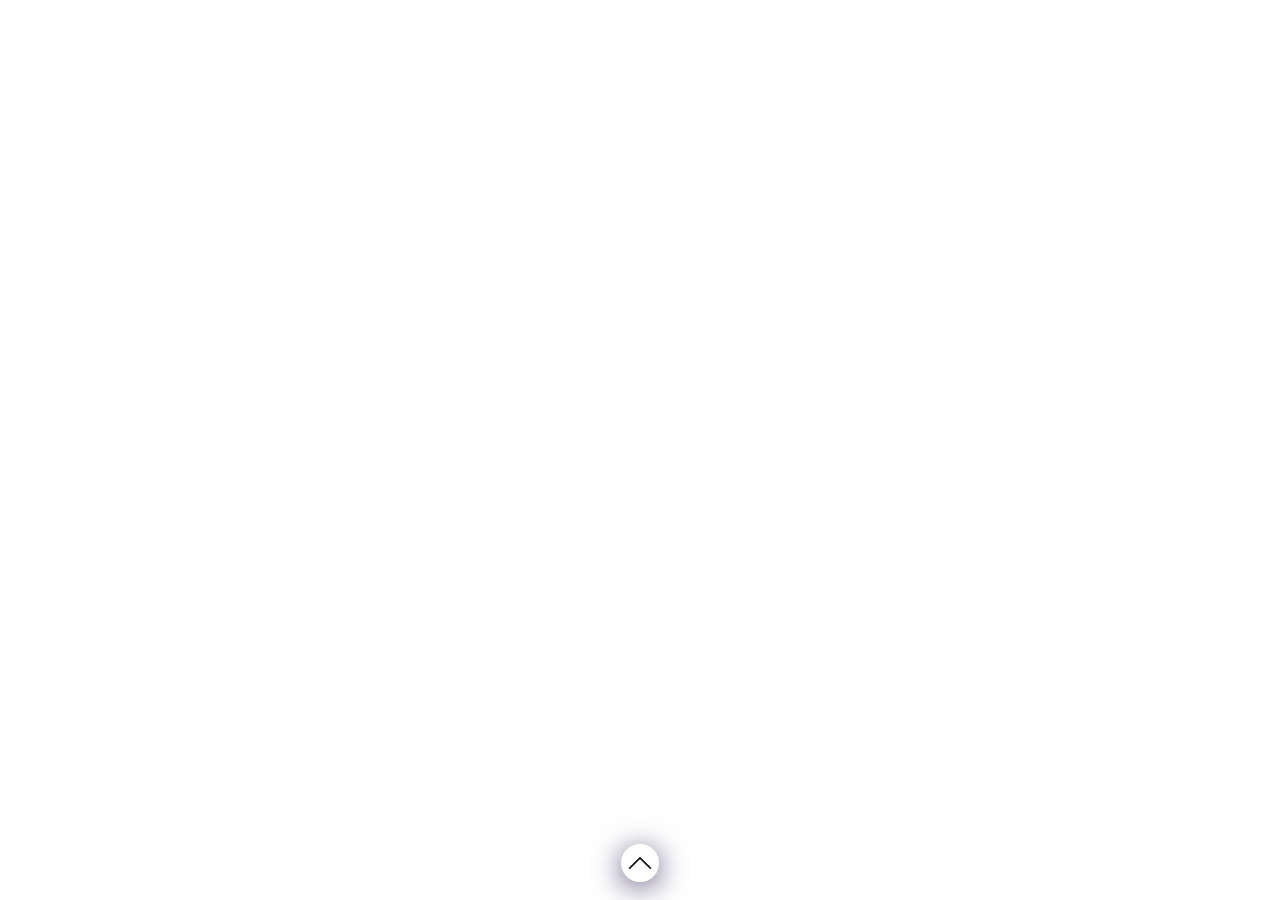
<file: footer.html>
<!DOCTYPE html>
<html lang="en">

<head>
    <meta charset="UTF-8">
    <meta http-equiv="X-UA-Compatible" content="IE=edge">
    <meta name="viewport" content="width=device-width, initial-scale=1.0">
    <link rel="stylesheet" href="footer.css">
    <link href="https://fonts.googleapis.com/css2?family=Lato:wght@300;400;700;900&display=swap" rel="stylesheet">
    <link href="footer.css" rel="stylesheet">
    <link rel="icon" href="ressources/favicon.png" />
    <title>Louise & Karine</title>
</head>

<body>
    <footer>
        <div class="arrowRotateUp" id="arrow">
            <img src="assets/arrow.png" alt="footer-arrow-up">
        </div>

        <div class="footerDown" id="moveFooter">
            <p id="footer-contact">Contacts développeurs</p>


            <div class="footer-collegues">

                <ul class="footer-devs">
                    <li class="devName">Estelle Francois</li>
                    <li>
                        <a href="" target="_blank" rel="noopener noreferrer">
                            <img src="assets/linkedin.png" alt="linkedinEstelle">
                        </a>
                        <a href="https://github.com/Estelle9" target="_blank" rel="noopener noreferrer">
                            <img src="assets/github.png" alt="githubEstelle">
                        </a>
                    </li>
                </ul>

                <ul class="footer-devs">
                    <li class="devName">Guillaume Nivesse</li>
                    <li>
                        <a href="https://www.linkedin.com/in/guillaume-nivesse-a0924a61/" target="_blank"
                            rel="noopener noreferrer">
                            <img src="assets/linkedin.png" alt="linkedinGuillaume">
                        </a>
                        <a href="https://github.com/gunpici" target="_blank" rel="noopener noreferrer">
                            <img src="assets/github.png" alt="githubGuillaume">
                        </a>
                    </li>
                </ul>

                <ul class="footer-devs">
                    <li class="devName">
                        Marine Grandcolas
                    </li>
                    <li>
                        <a href="https://www.linkedin.com/in/marine-grandcolas/" target="_blank"
                            rel="noopener noreferrer">
                            <img src="assets/linkedin.png" alt="linkedinMarine">
                        </a>

                        <a href="https://github.com/MarineGrandcolas" target="_blank" rel="noopener noreferrer">
                            <img src="assets/github.png" alt="githubMarine">
                        </a>
                    </li>
                </ul>

                <ul class="footer-devs">
                    <li class="devName">
                        Maud Aletti
                    </li>
                    <li>
                        <a href="https://www.linkedin.com/in/maud-aletti-1622572/" target="_blank"
                            rel="noopener noreferrer">
                            <img src="assets/linkedin.png" alt="linkedinMaud">
                        </a>
                        <a href="https://github.com/wiredmaud/" target="_blank" rel="noopener noreferrer">
                            <img src="assets/github.png" alt="githubMaud">
                        </a>
                    </li>
                </ul>

                <ul class="footer-devs">
                    <li class="devName">Stephen Bailly</li>
                    <li>
                        <a href="https://www.linkedin.com/in/stephen-bailly-601809105/" target="_blank"
                            rel="noopener noreferrer">
                            <img src="assets/linkedin.png" alt="linkedinStephen">
                        </a>
                        <a href="https://github.com/StephenBailly/" target="_blank" rel="noopener noreferrer">
                            <img src="assets/github.png" alt="githubStephen">
                        </a>
                    </li>
                </ul>
            </div>

            <div id="credits">Promotion Remote 2 - Wild Code School - Décembre 2021</div>
        </div>

    </footer>
    <script src="footer.js"></script>
</body>

</html>
</file>
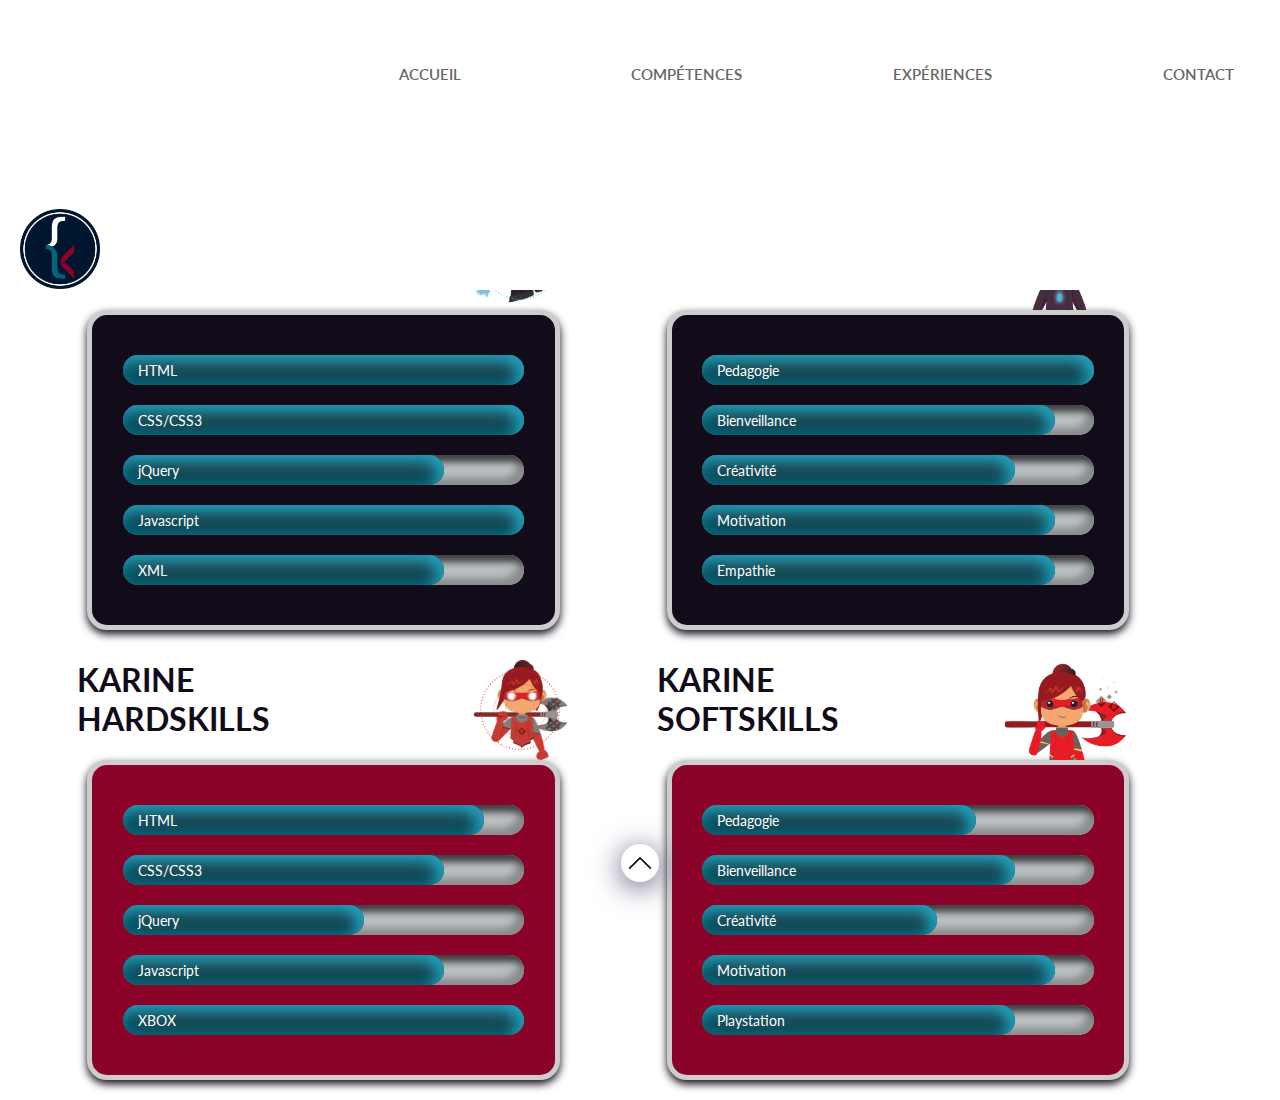
<file: skills.html>
<!DOCTYPE html>
<html lang="en">

<head>
  <meta charset="UTF-8">
  <meta http-equiv="X-UA-Compatible" content="IE=edge">
  <meta name="viewport" content="width=device-width, initial-scale=1.0">
  <link href="skills.css" rel="stylesheet" type="text/css" />
  <link href="https://fonts.googleapis.com/css2?family=Lato:wght@300;400;700;900&display=swap" rel="stylesheet"/>
  <link rel="stylesheet" href="navstyle.css"/>
  <link rel="stylesheet" href="footer.css"/>
  <link rel="icon" href="assets/favicon.png"/>
  <title>Louise & Karine Skills</title>
</head>

<body>
  <nav> 
    <div class = "nav-logo-container">
        <img class = "logo" src="assets/logolight.png" alt="Louise & Karine logo">
    </div>

    <div class="navlink-container">
        <input type="checkbox" class="toggle-btn">
        <div class="burger-menu"></div>
        <ul class="menu">
            <li><a href="index.html">Accueil</a></li>
            <li><a href="skills.html">Compétences</a></li>
            <li><a href="experience.html" >Expériences</a></li>
            <li><a href="contact.html">Contact</a></li>
        </ul>
    </div>
</nav>

  <div id=LOUISE>
    <div id=LOUISEHard>
      <div id="HeaderBoxLouise">
        <div id="HeroName">
          <h1>Louise<br>Hardskills</h1>
        </div>

        <div id="ImageHeroLouise">
          <img class="imglouise" src="assets/louisebody.png" alt="Louis" />
          <img class="logocircle" src="assets/louisecircles.png" alt="logocircle">
        </div>
      </div>


      <div id="SkillBoxLouise">
        <div class="SkillBar">
          <div id="Skill-100">
            <span class="Skill-Area ">HTML</span>
          </div>
        </div>

        <div class="SkillBar">
          <div id="Skill-100">
            <span class="Skill-Area ">CSS/CSS3</span>
          </div>
        </div>

        <div class="SkillBar">
          <div id="Skill-80">
            <span class="Skill-Area ">jQuery</span>
          </div>
        </div>

        <div class="SkillBar">
          <div id="Skill-100">
            <span class="Skill-Area ">Javascript</span>
          </div>
        </div>

        <div class="SkillBar">
          <div id="Skill-80">
            <span class="Skill-Area ">XML </span>
          </div>
        </div>
      </div>
    </div>

    <div id=LOUISESoft>
      <div id="HeaderBoxLouise">
        <div id="HeroName">
          <h1>Louise<br>Softskills</h1>
        </div>

        <div id="ImageHeroLouise">
          <img class="imglouise" src="assets/louise-head.png" alt="Louis" />
          <!-- <img class="logocircle" src="assets/louisecircles.png" alt="logocircle"> -->
        </div>
      </div>

      <div id="SkillBoxLouise">
        <div class="SkillBar">
          <div id="Skill-100">
            <span class="Skill-Area ">Pedagogie</span>
          </div>
        </div>

        <div class="SkillBar">
          <div id="Skill-90">
            <span class="Skill-Area ">Bienveillance</span>
          </div>
        </div>

        <div class="SkillBar">
          <div id="Skill-80">
            <span class="Skill-Area ">Créativité</span>
          </div>
        </div>

        <div class="SkillBar">
          <div id="Skill-90">
            <span class="Skill-Area ">Motivation</span>
          </div>
        </div>

        <div class="SkillBar">
          <div id="Skill-90">
            <span class="Skill-Area ">Empathie </span>
          </div>
        </div>
      </div>
    </div>
  </div>

  <div id=KARINE>
    <div id=KarineHard>
      <div id="HeaderBoxKarine">
        <div id="HeroName">
          <h1>Karine<br>Hardskills</h1>
        </div>

        <div id="ImageHeroKarine">
          <img class="imgkarine" src="assets/karinebody.png" alt="Louis" />
          <img class="logocircle" src="assets/karinecircles.png" alt="logocircle">
        </div>
      </div>



      <div id="SkillBoxKarine">
        <div class="SkillBar">
          <div id="Skill-90">
            <span class="Skill-Area ">HTML</span>
          </div>
        </div>

        <div class="SkillBar">
          <div id="Skill-80">
            <span class="Skill-Area ">CSS/CSS3</span>
          </div>
        </div>

        <div class="SkillBar">
          <div id="Skill-60">
            <span class="Skill-Area ">jQuery</span>
          </div>
        </div>

        <div class="SkillBar">
          <div id="Skill-80">
            <span class="Skill-Area ">Javascript</span>
          </div>
        </div>

        <div class="SkillBar">
          <div id="Skill-100">
            <span class="Skill-Area ">XBOX </span>
          </div>
        </div>
      </div>
    </div>

    <div id=KARINESoft>
      <div id="HeaderBoxKarine">
        <div id="HeroName">
          <h1>Karine<br>Softskills</h1>
        </div>

        <div id="ImageHeroKarine">
          <img class="imgkarine" src="assets/karine-head.png" alt="Louis" />
          <!-- <img class="logocircle" src="assets/karine_circles.png" alt="logocircle"> -->
        </div>
      </div>

      <div id="SkillBoxKarine">
        <div class="SkillBar">
          <div id="Skill-70">
            <span class="Skill-Area ">Pedagogie</span>
          </div>
        </div>

        <div class="SkillBar">
          <div id="Skill-80">
            <span class="Skill-Area ">Bienveillance</span>
          </div>
        </div>

        <div class="SkillBar">
          <div id="Skill-60">
            <span class="Skill-Area ">Créativité</span>
          </div>
        </div>

        <div class="SkillBar">
          <div id="Skill-90">
            <span class="Skill-Area ">Motivation</span>
          </div>
        </div>

        <div class="SkillBar">
          <div id="Skill-80">
            <span class="Skill-Area ">Playstation </span>
          </div>
        </div>
      </div>
    </div>
  </div>

  <footer>
    <div class="arrowRotateUp" id="arrow">
      <img src="assets/arrow.png" alt="footer-arrow-up">
    </div>

    <div class="footerDown" id="moveFooter">
      <p id="footer-contact">Contacts développeurs</p>


      <div class="footer-collegues">

        <ul class="footer-devs">
          <li class="devName">Estelle Francois</li>
          <li>
            <a href="" target="_blank" rel="noopener noreferrer">
              <img src="assets/linkedin.png" alt="linkedinEstelle">
            </a>
            <a href="https://github.com/Estelle9" target="_blank" rel="noopener noreferrer">
              <img src="assets/github.png" alt="githubEstelle">
            </a>
          </li>
        </ul>

        <ul class="footer-devs">
          <li class="devName">Guillaume Nivesse</li>
          <li>
            <a href="https://www.linkedin.com/in/guillaume-nivesse-a0924a61/" target="_blank" rel="noopener noreferrer">
              <img src="assets/linkedin.png" alt="linkedinGuillaume">
            </a>
            <a href="https://github.com/gunpici" target="_blank" rel="noopener noreferrer">
              <img src="assets/github.png" alt="githubGuillaume">
            </a>
          </li>
        </ul>

        <ul class="footer-devs">
          <li class="devName">
            Marine Grandcolas
          </li>
          <li>
            <a href="https://www.linkedin.com/in/marine-grandcolas/" target="_blank" rel="noopener noreferrer">
              <img src="assets/linkedin.png" alt="linkedinMarine">
            </a>

            <a href="https://github.com/MarineGrandcolas" target="_blank" rel="noopener noreferrer">
              <img src="assets/github.png" alt="githubMarine">
            </a>
          </li>
        </ul>

        <ul class="footer-devs">
          <li class="devName">
            Maud Aletti
          </li>
          <li>
            <a href="https://www.linkedin.com/in/maud-aletti-1622572/" target="_blank" rel="noopener noreferrer">
              <img src="assets/linkedin.png" alt="linkedinMaud">
            </a>
            <a href="https://github.com/wiredmaud/" target="_blank" rel="noopener noreferrer">
              <img src="assets/github.png" alt="githubMaud">
            </a>
          </li>
        </ul>

        <ul class="footer-devs">
          <li class="devName">Stephen Bailly</li>
          <li>
            <a href="https://www.linkedin.com/in/stephen-bailly-601809105/" target="_blank" rel="noopener noreferrer">
              <img src="assets/linkedin.png" alt="linkedinStephen">
            </a>
            <a href="https://github.com/StephenBailly/" target="_blank" rel="noopener noreferrer">
              <img src="assets/github.png" alt="githubStephen">
            </a>
          </li>
        </ul>
      </div>

      <div id="credits">Promotion Remote 2 - Wild Code School - Décembre 2021</div>
    </div>

  </footer>
  <script src="footer.js"></script>
</body>

</html>
</file>
<file: footer.css>
:root {
    --total-width-mobile: 80vw;
    --color-palette1: rgb(18, 11, 25);
    --color-palette2: rgb(1, 100, 122);
    --color-palette3: rgb(140, 3, 41);
    --color-palette4: rgb(255, 255, 255);
    --font-main: "Lato", sans-serif;
    --font-size: 20px;
    --line-height: 2vh;
    --margin: 2vh;
    --main-element-padding: 3vw;
    --margin-y: 2vh 0px 2vh 0px;
    --centering-element-x: 0vh auto 5vh auto;
    --border-radius: 10px;
}

* {
    margin: 0;
    padding: 0;
}

body {
    font-family: var(--font-main);
}

footer {
    z-index: 100;
    position: fixed;
    width: 100vw;
    bottom: 0;
    display: flex;
    flex-direction: column;
    align-items: center;
}

.arrowRotateUp img {
    width: 10vw;
    filter: drop-shadow(0px 5px 15px rgba(51, 38, 88, 0.8));
    position: relative;
    bottom : 15px;
}

.arrowRotateUp:hover img,
.arrowRotateDown:hover img {
    width: 13vw;
    transition: 0.3s ease-in-out;
}

.arrowRotateDown img {
    width: 10vw;
    filter: drop-shadow(0px -5px 15px rgba(51, 38, 88, 0.8));
    transform: rotate(180deg);
    transition: 0.3s ease-in-out;
}

.footerDown {
    display: none;
}

.footerUp {
    display: flex;
    flex-direction: column;
    align-items: center;
    width: 100vw;
    height: 50vh;
    background-color: var(--color-palette1);
    animation: fadeIn 0.2s;
    -webkit-animation: fadeIn 0.2s;
    -moz-animation: fadeIn 0.2s;
    -o-animation: fadeIn 0.2s;
    -ms-animation: fadeIn 0.2s;
}

@keyframes fadeIn {
    0% {
        opacity: 0;
    }

    100% {
        opacity: 1;
    }
}

@-moz-keyframes fadeIn {
    0% {
        opacity: 0;
    }

    100% {
        opacity: 1;
    }
}

@-webkit-keyframes fadeIn {
    0% {
        opacity: 0;
    }

    100% {
        opacity: 1;
    }
}

@-o-keyframes fadeIn {
    0% {
        opacity: 0;
    }

    100% {
        opacity: 1;
    }
}

@-ms-keyframes fadeIn {
    0% {
        opacity: 0;
    }

    100% {
        opacity: 1;
    }
}

#footer-contact {
    width: auto;
    font-weight: 500;
    text-transform: uppercase;
    padding: calc(var(--main-element-padding) * 2);
    color: var(--color-palette4);
}

.footer-coworkers {
    width: 75%;
}

.footer-devs {
    display: flex;
    flex-direction: row;
    justify-content: center;
    align-items: center;
    list-style: none;
    color: var(--color-palette4);
}

.footer-devs img {
    width: 5vw;
}

.footer-devs li {
    margin: var(--main-element-padding);
    font-size: 15px;
}

.devName {
    width: 60%;
}

#credits {
    font-size: 3vw;
    color: var(--color-palette4);
    position: absolute;
    /*bottom: 5vh;*/
    bottom: 5vh;
}

@media screen and (min-width: 480px) {
    .arrowRotateUp img {
        width: 3vw;
        filter: drop-shadow(0px 5px 15px rgba(51, 38, 88, 0.8));
    }

    .arrowRotateUp:hover img,
    .arrowRotateDown:hover img {
        width: 4vw;
        transition: 0.3s ease-in-out;
    }

    .arrowRotateDown img {
        width: 4vw;
        filter: drop-shadow(0px -5px 15px rgba(51, 38, 88, 0.8));
        transform: rotate(180deg);
        transition: 0.3s ease-in-out;
    }

    .footerUp {
        height: 50vh;
        animation: fadeIn 0.4s;
        -webkit-animation: fadeIn 0.4s;
        -moz-animation: fadeIn 0.4s;
        -o-animation: fadeIn 0.4s;
        -ms-animation: fadeIn 0.4s;
    }

    #footer-contact {
        padding: calc(var(--main-element-padding)/2);
        text-align: center;
        width: 50%;
    }

    .footer-coworkers {
        width: 50%;
    }

    .footer-devs {
        height: 6vh;
        width: 100%;
    }

    .footer-devs img {
        margin: 10px;
        width: 2vw;
    }

    .footer-devs li {
        margin: 0px 0px 0px 0px;;
        font-size: 15px;
    }

    .devName {
        width: 30%;
        margin-right: 500px;
    }

    #credits {
        font-size: 18px;
    }
}
</file>
<file: skills.css>
:root {
    --color-palette1: rgb(18, 11, 25);
    --color-palette2: rgb(1, 100, 122);
    --color-palette3: rgb(140, 3, 41);
    --color-palette4: rgb(255, 255, 255);
    --font-main: Lato, sans-serif;
    --font-size: 20px;
    --line-height: 2;
    --margin: 2vh;
    --linkPadding: 5px;
    --padding: 42px 0px 42px 0px;
    --border-radius: 10%;
}

/* * {
    margin: 0;
    padding: 0;
} */

body {
    background-color: var(--color-palette4);
    font-family: 'Lato', sans-serif;
}

.nav-logo-container img {
    width: auto;
    margin-bottom: 10%;
} 

#LOUISE {
    width: auto;
    margin-top: 200px;

}

#KARINE {
    width: auto;

}

#HeaderBoxLouise,
#HeaderBoxKarine {
    /* padding-top: 20px;
    padding-left: 20px; */
    font-weight: bold;
    text-transform: uppercase;
    display: flex;
    justify-content:space-between;
    height: 10vh;
    padding: 10px;
}

#ImageHeroLouise {
    height: 100px;
    width: 300px;
    display: flex;
    justify-content: right;
}

.imglouise {
    height: 100px;
    position: absolute;
    z-index: 2;
}

.logocircle {
    position: absolute;
    z-index: 5;
    width: 100px;
    height: 100px;
    -webkit-animation: rotation 10s linear infinite;
    -moz-animation: rotation 10s linear infinite;
    -ms-animation: rotation 10s linear infinite;
}

@-webkit-keyframes rotation {
    0% {
        -webkit-transform: rotate(0deg);
    }

    100% {
        -webkit-transform: rotate(360deg);
    }
}

@-moz-keyframes rotation {
    0% {
        -moz-transform: rotate(0deg);
    }

    100% {
        -moz-transform: rotate(360deg);
    }
}

@-ms-keyframes rotation {
    0% {
        -ms-transform: rotate(0deg);
    }

    100% {
        -ms-transform: rotate(360deg);
    }
}

#ImageHeroKarine {
    height: 300px;
    width: 300px;
    display: flex;
    justify-content: right;
}

.imgkarine {
    height: 100px;
    position: absolute;
    z-index: 2;
}

#SkillBoxLouise,
#SkillBoxKarine {
    font-size: 15px;
    width: auto;
    height: auto;
    margin: 0% 20px 20px 20px;
    border: 5px solid #cdcdcd;
    padding: 20px;
    border-radius: 20px;
    -o-border-radius: 20px;
    -webkit-border-radius: 20px;
    -ms-border-radius: 20px;
    -moz-border-radius: 20px;
    box-shadow: 0 4px 8px 0 var(--color-palette1);
}

#SkillBoxLouise {
    background-color: var(--color-palette1);
}

#SkillBoxKarine {
    background-color: var(--color-palette3);
}

.SkillBar {
    width: 95%;
    height: 30px;
    position: relative;
    background: #cdcdcd;
    margin: 20px auto;
    border-radius: 15px;
    background: #babfc2;
    box-shadow: inset 7px 7px 7px #3d3e3f,
        inset -7px -7px 7px #8a8d8d;

}

#Skill-100 {
    width: 100%;
    animation: Animate-HTML 4s;
    -webkit-animation: Animate-HTML 4s;
    -moz-animation: Animate-HTML 4s;
    -o-animation: Animate-HTML 4s;
    height: 30px;
    position: absolute;
    border-radius: 15px;
    background: #1b444d;
    box-shadow: inset -7px 7px 14px #219fbb,
        inset 7px -7px 14px #035a6d;
}

@keyframes Animate-HTML {
    from {
        width: 10px;
    }

    to {
        width: 100%
    }
}

@-webkit-keyframes Animate-HTML {
    from {
        width: 10px;
    }

    to {
        width: 100%
    }
}

@-moz-keyframes Animate-HTML {
    from {
        width: 10px;
    }

    to {
        width: 100%
    }
}

@-o-keyframes Animate-HTML {
    from {
        width: 10px;
    }

    to {
        width: 100%
    }
}
#Skill-90 {
    width: 90%;
    animation: Animate-HTML 4s;
    -webkit-animation: Animate-HTML 4s;
    -moz-animation: Animate-HTML 4s;
    -o-animation: Animate-HTML 4s;
    height: 30px;
    position: absolute;
    border-radius: 15px;
    background: #1b444d;
    box-shadow: inset -7px 7px 14px #219fbb,
        inset 7px -7px 14px #035a6d;
}

@keyframes Animate-HTML {
    from {
        width: 10px;
    }

    to {
        width: 90%
    }
}

@-webkit-keyframes Animate-HTML {
    from {
        width: 10px;
    }

    to {
        width: 90%
    }
}

@-moz-keyframes Animate-HTML {
    from {
        width: 10px;
    }

    to {
        width: 90%
    }
}

@-o-keyframes Animate-HTML {
    from {
        width: 10px;
    }

    to {
        width: 90%
    }
}

#Skill-80 {
    animation: Animate-CSS 3s;
    -webkit-animation: Animate-CSS 3s;
    -moz-animation: Animate-CSS 3s;
    -o-animation: Animate-CSS 3s;
    width: 80%;
    height: 30px;
    position: absolute;
    border-radius: 15px;
    background: #1b444d;
    box-shadow: inset -7px 7px 14px #219fbb,
        inset 7px -7px 14px #035a6d;
}

@keyframes Animate-CSS {
    from {
        width: 10px;
    }

    to {
        width: 80%
    }
}

@-webkit-keyframes Animate-CSS {
    from {
        width: 10px;
    }

    to {
        width: 80%
    }
}

@-moz-keyframes Animate-CSS {
    from {
        width: 10px;
    }

    to {
        width: 80%
    }
}

@-o-keyframes Animate-CSS {
    from {
        width: 10px;
    }

    to {
        width: 80%
    }
}
#Skill-70 {
    animation: Animate-CSS 3s;
    -webkit-animation: Animate-CSS 3s;
    -moz-animation: Animate-CSS 3s;
    -o-animation: Animate-CSS 3s;
    width: 70%;
    height: 30px;
    position: absolute;
    border-radius: 15px;
    background: #1b444d;
    box-shadow: inset -7px 7px 14px #219fbb,
        inset 7px -7px 14px #035a6d;
}

@keyframes Animate-CSS {
    from {
        width: 10px;
    }

    to {
        width: 70%
    }
}

@-webkit-keyframes Animate-CSS {
    from {
        width: 10px;
    }

    to {
        width: 70%
    }
}

@-moz-keyframes Animate-CSS {
    from {
        width: 10px;
    }

    to {
        width: 70%
    }
}

@-o-keyframes Animate-CSS {
    from {
        width: 10px;
    }

    to {
        width: 70%
    }
}

#Skill-60 {
    animation: Animate-jQuery 3s;
    -webkit-animation: Animate-jQuery 3s;
    -moz-animation: Animate-jQuery 3s;
    -o-animation: Animate-jQuery 3s;
    width: 60%;
    height: 30px;
    position: absolute;
    border-radius: 15px;
    background: #1b444d;
    box-shadow: inset -7px 7px 14px #219fbb,
        inset 7px -7px 14px #035a6d;
}

@keyframes Animate-jQuery {
    from {
        width: 10px;
    }

    to {
        width: 60%
    }
}

@-webkit-keyframes Animate-jQuery {
    from {
        width: 10px;
    }

    to {
        width: 60%
    }
}

@-moz-keyframes Animate-jQuery {
    from {
        width: 10px;
    }

    to {
        width: 60%
    }
}

@-o-keyframes Animate-jQuery {
    from {
        width: 10px;
    }

    to {
        width: 60%
    }
}

.Skill-Area {
    z-index: 1;
    float: left;
    position: absolute;
    margin-top: 7px;
    margin-left: 15px;
    text-shadow: none;
    color: #fff;
    font-size: 14px;
}

.PercentText {
    z-index: 3;
    position: relative;
    padding-right: 15px;
    margin-top: 7px;
    float: right;
    text-shadow: none;
    color: #fff;
    font-size: 14px;
}

@media screen and (min-width: 768px) {

    body {
        background-color: var(--color-palette4);
        font-family: 'Lato', sans-serif;
    }

    .nav-logo-container img {
        width: auto;
        margin-bottom: 40%;
    } 
    
    #LOUISE, #KARINE {
        width: 95%;
        display: flex;
        justify-content: space-evenly;
    
    }
    
    #HeaderBoxLouise,
    #HeaderBoxKarine {
        padding-top: 20px;
        padding-left: 20px;
        font-weight: bold;
        text-transform: uppercase;
        /* display: flex;
        justify-content:space-around; */
        height: 10vh;
        padding: 10px;
    }
    
}
</file>
<file: navstyle.css>
:root {
    --total-width-mobile: 80vw;
    --color-palette1: rgb(18, 11, 25);
    --color-palette2: rgb(1, 100, 122);
    --color-palette3: rgb(140, 3, 41);
    --color-palette4: rgb(255, 255, 255);
    --font-main: "Lato", sans-serif;
    --font-size: 20px;
    --line-height: 2vh;
    --margin: 2vh;
    --main-element-padding: 3vw;
    --margin-y: 2vh 0px 2vh 0px;
    --centering-element-x: 0vh auto 5vh auto;
    --border-radius: 10px;
}

*{
    padding: 0;
    text-decoration: none;
    list-style: none;
}


body{
    color: var(--color-palette1);
    font-family: var(--font-main);
}


/*Logo*//*Logo*/

nav{
    z-index: 10;
    position: sticky;
    width:100vw;
    height:10vh;
    background-color:var(--color-palette4);
    display: flex;
    align-items:center;
    justify-content: space-between;
    transition: 0.3;
    z-index: 10;
}
.nav-logo-container{ 
    display: block;
    height: 80%;
    margin-left: 20px;
}

.logo{
    position: fixed;
    display: block;
    height: 53px;
}
    
/*Navigation Bar*/

.menu {
    display: flex;
    justify-content: space-evenly;
    flex-direction: column;
    align-items: center;
    position: fixed;
    top: 0;
    right: -800px;
    width: 70vw;
    height: 100%;
    margin-top: 0;
    margin-bottom: 0;
    padding-top: 0;
    transition: 0.3s;
    background-color:var(--color-palette4);
}

.menu li {
    width: 100%;
    margin: 20px;
    text-align: center;
}

.menu li a {
    text-decoration: none;
    color: #666;
    text-transform: uppercase;
    font-weight: 600;
    font-size: 10px;
    margin: 40px;
    transition: 0.3s;
  
}
.menu li a:hover {
    color: #161919;
}

.main input:checked ~ .menu {
    width: 500px;
}
.menu li {
    list-style: none;
    margin: 0 10px;
}
.menu li a {
    text-decoration: none;
    color: #666;
    text-transform: uppercase;
    font-weight: 600;
    transition: 0.5s;
}
.menu li a:hover {
    color: var(--color-palette4);
    background-color:var(--color-palette1);
}

.toggle-btn{
    position: fixed;
    right: 25px;
    width: 30px;
    height: 100%;
    z-index: 10;
    cursor: pointer;
    opacity: 0;


}
.burger-menu{
    position: fixed;
    width: 30px;
    height:4px;
    right: 25px;
    background-color: var(--color-palette3);
    border-radius:8px;
    cursor: pointer;
    z-index: 10;
    transition: 0.5s;

}
.burger-menu:before,
.burger-menu:after{
  content:"";
  position: absolute;
  height:4px;
  right:0;
  background-color: var(--color-palette2);
  border-radius: 8px;
  transition:0.5s;
}

.burger-menu:before{
    top: -10px;
    width: 30px;
}

.burger-menu:after{
    top: 10px;
    width:30px;
}



.burger-menu,
.toggle-btn {
    display: block;
  
}
/* animation de la croix, disparition de la barre du milieu */

.navlink-container input:checked ~ .burger-menu {
    background-color: transparent;
}

.navlink-container input:checked ~ .burger-menu:before {
    top: 0;
    transform:rotate(-45deg);
    width: 30px;
}

.navlink-container input:checked ~.burger-menu:after{
    top: 0;
    transform: rotate(45deg);
    width: 30px;
}

.navlink-container input:checked ~.menu{
    right:0;
}

@media screen and (min-width:768px){
.burger-menu,
.toggle-btn{
    display: none; 
}


.logo {
    display: flex;
    margin: auto;
    height: 80px;
    padding-top: 0;    
}
.menu{
    position: fixed;
    display: flex;
    flex-direction: row;
    justify-content: space-around;
    width: 80vw;
    height:10vh;
    top: 0;   
    margin-top: 20px;
    left: 23vw;
    text-align: end;
    padding: 8px;
    z-index: 10;
    transition: 0.3s;
}
.menu li{
list-style: none;
margin: 0 10px;
}
.menu li a{
    font-size:15px;
}

nav {
    position: fixed;
}

}
</file>
